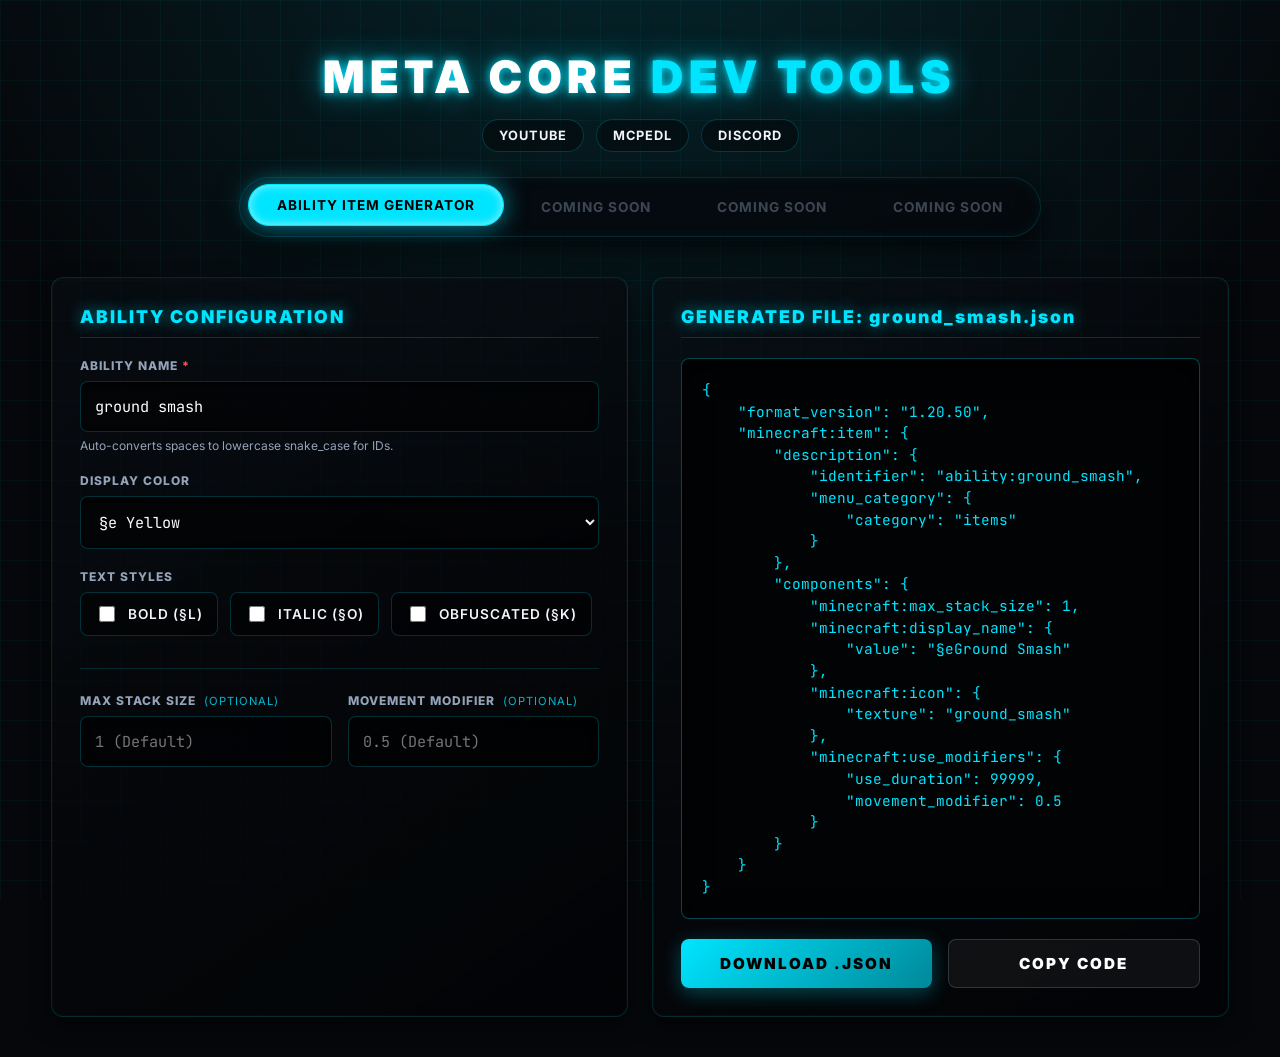
<file: index.html>
<!DOCTYPE html>
<html lang="en">
<head>
  <meta charset="UTF-8">
  <meta name="viewport" content="width=device-width, initial-scale=1.0">
  <title>Minecraft Addon Developer Tools</title>
  
  <link rel="preconnect" href="https://fonts.googleapis.com">
  <link rel="preconnect" href="https://fonts.gstatic.com" crossorigin>
  <link href="https://fonts.googleapis.com/css2?family=Inter:wght@400;600;700;800;900&family=JetBrains+Mono:wght@400;700;800&display=swap" rel="stylesheet">

  <style>
    :root { 
      --cyan: #00e5ff; 
      --cyan-glow: rgba(0, 229, 255, 0.6);
      --cyan-dim: rgba(0, 229, 255, 0.1);
      --bg-dark: #05070a; 
      --card-bg: rgba(10, 14, 20, 0.6); 
      --card-border: rgba(0, 229, 255, 0.2);
      --text-main: #f1f5f9;
      --text-muted: #94a3b8;
      --danger: #ff4d4d;
    }

    /* BASE STYLES & SCROLLBAR */
    html { scroll-behavior: smooth; }

    ::-webkit-scrollbar { width: 8px; height: 8px; }
    ::-webkit-scrollbar-track { background: var(--bg-dark); }
    ::-webkit-scrollbar-thumb { 
      background: var(--cyan-dim); 
      border-radius: 10px; 
      border: 1px solid var(--card-border); 
    }
    ::-webkit-scrollbar-thumb:hover { 
      background: var(--cyan); 
      box-shadow: 0 0 10px var(--cyan-glow); 
    }

    body {
      font-family: 'Inter', sans-serif;
      background-color: var(--bg-dark);
      background-image: 
        radial-gradient(circle at 50% -20%, rgba(0, 229, 255, 0.15) 0%, transparent 60%),
        linear-gradient(rgba(0, 229, 255, 0.04) 1px, transparent 1px),
        linear-gradient(90deg, rgba(0, 229, 255, 0.04) 1px, transparent 1px);
      background-size: 100% 100%, 40px 40px, 40px 40px;
      background-attachment: fixed;
      color: var(--text-main);
      min-height: 100vh;
      margin: 0;
      padding: 40px 20px;
      box-sizing: border-box;
    }

    header {
      text-align: center;
      margin-bottom: 30px;
    }

    h1 {
      text-align: center;
      color: #ffffff;
      font-weight: 900;
      font-size: 2.8rem;
      letter-spacing: 6px;
      margin-bottom: 15px;
      margin-top: 10px;
      text-shadow: 0 0 30px var(--cyan-glow), 0 0 10px var(--cyan);
      text-transform: uppercase;
    }

    h1 span { color: var(--cyan); }

    /* SOCIAL LINKS */
    .social-links {
      display: flex;
      justify-content: center;
      gap: 12px;
      margin-bottom: 25px;
    }

    .social-btn {
      padding: 8px 16px;
      border-radius: 20px;
      font-size: 0.8rem;
      font-weight: 700;
      text-decoration: none;
      text-transform: uppercase;
      letter-spacing: 1px;
      color: var(--text-main);
      background: rgba(0, 0, 0, 0.4);
      border: 1px solid var(--card-border);
      transition: all 0.3s ease;
    }

    .social-btn:hover {
      color: #000;
      background: var(--cyan);
      border-color: var(--cyan);
      box-shadow: 0 0 15px var(--cyan-glow);
      transform: translateY(-2px);
    }

    main {
      max-width: 1400px;
      width: 95%;
      margin: auto;
      position: relative;
    }

    /* TABS */
    .tabs {
      display: flex;
      flex-wrap: wrap;
      gap: 8px;
      justify-content: center;
      margin-bottom: 40px;
      background: rgba(5, 7, 10, 0.7);
      padding: 8px;
      border-radius: 50px;
      width: fit-content;
      margin-inline: auto;
      border: 1px solid rgba(0, 229, 255, 0.15);
      backdrop-filter: blur(16px);
      box-shadow: 0 10px 30px rgba(0,0,0,0.8), inset 0 0 15px rgba(0, 229, 255, 0.05);
    }

    .tab-btn {
      padding: 12px 28px;
      cursor: pointer;
      border-radius: 40px;
      font-weight: 700;
      font-size: 0.85rem;
      text-transform: uppercase;
      letter-spacing: 1px;
      transition: all 0.3s cubic-bezier(0.4, 0, 0.2, 1);
      color: var(--text-muted);
      border: 1px solid transparent;
      background: transparent;
      font-family: 'Inter', sans-serif;
    }

    .tab-btn:hover:not(.disabled) {
      color: #ffffff;
      background: rgba(0, 229, 255, 0.05);
      text-shadow: 0 0 8px rgba(255, 255, 255, 0.5);
    }

    .tab-btn.active {
      background: var(--cyan);
      color: #000000;
      box-shadow: 0 0 25px var(--cyan-glow), inset 0 0 10px rgba(255,255,255,0.6);
      border-color: var(--cyan);
      transform: translateY(-2px);
    }

    .tab-btn.disabled {
      opacity: 0.4;
      cursor: not-allowed;
    }

    /* TAB CONTENT & ANIMATIONS */
    .tab-content {
      display: none;
    }

    .tab-content.active {
      display: block;
      animation: fadeIn 0.5s cubic-bezier(0.2, 0.8, 0.2, 1) forwards;
    }

    @keyframes fadeIn {
      from { opacity: 0; transform: translateY(20px) scale(0.98); filter: blur(6px); }
      to { opacity: 1; transform: translateY(0) scale(1); filter: blur(0); }
    }

    /* TOOL GRID & CARDS */
    .tool-grid {
      display: grid;
      grid-template-columns: 1fr 1fr;
      gap: 24px;
    }

    @media (max-width: 900px) {
      .tool-grid {
        grid-template-columns: 1fr;
      }
    }

    .panel, .coming-soon {
      background: linear-gradient(145deg, var(--card-bg) 0%, rgba(2, 3, 5, 0.9) 100%);
      border: 1px solid rgba(0, 229, 255, 0.15);
      border-radius: 12px;
      padding: 28px;
      backdrop-filter: blur(20px) saturate(150%);
      position: relative;
      overflow: hidden;
      box-shadow: 0 8px 20px rgba(0,0,0,0.6), inset 0 0 0 1px rgba(255,255,255,0.02);
    }

    /* Top Laser Border Animation */
    .panel::before {
      content: ''; 
      position: absolute; 
      top: 0; left: 0; 
      width: 100%; height: 2px; 
      background: linear-gradient(90deg, transparent, var(--cyan), #ffffff, var(--cyan), transparent);
      transform: translateX(-100%); 
      transition: transform 0.6s ease;
    }

    .panel:hover::before { transform: translateX(0); }

    .panel h2, .coming-soon h2 {
      font-size: 1.1rem; 
      text-transform: uppercase; 
      color: var(--cyan); 
      margin-top: 0;
      margin-bottom: 20px; 
      font-weight: 900; 
      border-bottom: 1px solid rgba(0, 229, 255, 0.2); 
      padding-bottom: 10px;
      letter-spacing: 2px;
      text-shadow: 0 0 15px var(--cyan-glow);
    }

    /* FORMS & INPUTS */
    .form-group {
      margin-bottom: 20px;
    }

    label {
      display: block;
      font-size: 0.75rem;
      text-transform: uppercase;
      color: var(--text-muted);
      margin-bottom: 8px;
      font-weight: 800;
      letter-spacing: 1px;
    }

    .optional-tag {
      font-size: 0.7rem;
      font-weight: normal;
      color: var(--cyan);
      margin-left: 0.25rem;
      opacity: 0.8;
    }

    input[type="text"], input[type="number"], select {
      width: 100%;
      background: rgba(0,0,0,0.5);
      border: 1px solid rgba(0, 229, 255, 0.2);
      padding: 14px;
      border-radius: 8px;
      color: #fff;
      font-family: 'JetBrains Mono', monospace;
      font-size: 0.95rem;
      box-sizing: border-box;
      outline: none;
      transition: all 0.3s ease;
      box-shadow: inset 0 2px 10px rgba(0,0,0,0.8);
    }

    input[type="text"]:focus, input[type="number"]:focus, select:focus {
      border-color: var(--cyan);
      box-shadow: 0 0 20px var(--cyan-glow), inset 0 0 10px rgba(0, 229, 255, 0.1);
      background: rgba(0, 229, 255, 0.05);
    }

    select option {
      background-color: var(--bg-dark);
      color: #fff;
    }

    .form-row {
      display: flex;
      gap: 16px;
    }

    .form-row .form-group {
      flex: 1;
    }

    .checkbox-group {
      display: flex;
      flex-wrap: wrap;
      gap: 12px;
      margin-top: 8px;
    }

    .checkbox-label {
      background: rgba(0,0,0,0.5);
      border: 1px solid var(--card-border);
      padding: 10px 14px;
      border-radius: 8px;
      display: flex;
      align-items: center;
      gap: 10px;
      cursor: pointer;
      transition: 0.3s;
      font-size: 0.85rem;
      font-weight: 600;
      color: var(--text-main);
    }

    .checkbox-label:hover {
      background: rgba(0, 229, 255, 0.1);
      border-color: var(--cyan);
      box-shadow: 0 0 15px rgba(0, 229, 255, 0.1);
    }

    .checkbox-label input[type="checkbox"] {
      accent-color: var(--cyan);
      width: 16px;
      height: 16px;
      cursor: pointer;
    }

    /* CODE & PREVIEW OUTPUT */
    pre {
      background: #020305; 
      padding: 20px; 
      border-radius: 8px; 
      border: 1px solid rgba(0, 229, 255, 0.3); 
      overflow-x: auto; 
      font-family: 'JetBrains Mono', monospace; 
      font-size: 0.9rem; 
      color: var(--cyan); 
      box-shadow: inset 0 5px 30px rgba(0,0,0,0.9);
      line-height: 1.5;
    }

    code {
      font-family: inherit;
    }

    /* BUTTONS & ACTIONS */
    .actions {
      display: flex;
      gap: 16px;
      margin-top: 20px;
    }

    button.btn {
      flex: 1;
      padding: 14px; 
      background: linear-gradient(135deg, var(--cyan) 0%, #008899 100%); 
      color: #000;
      border: none;
      border-radius: 8px;
      font-weight: 900;
      font-size: 0.95rem;
      text-transform: uppercase;
      letter-spacing: 2px;
      cursor: pointer; 
      transition: all 0.3s ease;
      box-shadow: 0 5px 20px rgba(0, 229, 255, 0.3);
      font-family: 'Inter', sans-serif;
    }

    button.btn:hover { 
      transform: translateY(-2px); 
      box-shadow: 0 10px 25px var(--cyan-glow); 
      background: linear-gradient(135deg, #44ffff 0%, var(--cyan) 100%);
    }

    button.btn-secondary {
      background: rgba(255,255,255,0.05);
      color: #fff; 
      border: 1px solid rgba(255,255,255,0.15); 
      box-shadow: none;
    }

    button.btn-secondary:hover {
      background: var(--cyan-dim);
      color: var(--cyan);
      border-color: var(--cyan);
      box-shadow: 0 0 15px var(--cyan-glow);
    }

    hr.divider {
      border: 0;
      height: 1px;
      background: rgba(0, 229, 255, 0.15);
      margin: 24px 0;
    }

    .coming-soon {
      text-align: center;
      padding: 60px 20px;
      color: var(--text-muted);
    }

    .coming-soon p {
      font-size: 1rem;
    }
  </style>
</head>
<body>

  <header>
    <h1>Meta Core <span>Dev Tools</span></h1>
    
    <div class="social-links">
      <a href="https://www.youtube.com/@TapMCBE" target="_blank" rel="noopener noreferrer" class="social-btn">YouTube</a>
      <a href="https://mcpedl.com/user/tap4954/" target="_blank" rel="noopener noreferrer" class="social-btn">MCPEDL</a>
      <a href="https://discord.gg/Yr7Dbwc5f5" target="_blank" rel="noopener noreferrer" class="social-btn">Discord</a>
    </div>

    <div class="tabs">
      <button class="tab-btn active" onclick="switchTab('ability-gen', event)">Ability Item Generator</button>
      <button class="tab-btn disabled" onclick="switchTab('tool-2', event)">Coming Soon</button>
      <button class="tab-btn disabled" onclick="switchTab('tool-3', event)">Coming Soon</button>
      <button class="tab-btn disabled" onclick="switchTab('tool-4', event)">Coming Soon</button>
    </div>
  </header>

  <main>
    <div id="ability-gen" class="tab-content active">
      <div class="tool-grid">
        <div class="panel">
          <h2>Ability Configuration</h2>
          
          <div class="form-group">
            <label for="ability-name">Ability Name <span style="color: var(--danger);">*</span></label>
            <input type="text" id="ability-name" placeholder="e.g. ground smash" value="ground smash" oninput="updateJSON()">
            <small style="color: var(--text-muted); font-size: 0.75rem; display: block; margin-top: 6px;">Auto-converts spaces to lowercase snake_case for IDs.</small>
          </div>

          <div class="form-group">
            <label for="color-select">Display Color</label>
            <select id="color-select" onchange="updateJSON()">
              <option value="">None (Default White)</option>
              <option value="§0">§0 Black</option>
              <option value="§1">§1 Dark Blue</option>
              <option value="§2">§2 Dark Green</option>
              <option value="§3">§3 Dark Aqua</option>
              <option value="§4">§4 Dark Red</option>
              <option value="§5">§5 Dark Purple</option>
              <option value="§6">§6 Gold</option>
              <option value="§7">§7 Gray</option>
              <option value="§8">§8 Dark Gray</option>
              <option value="§9">§9 Blue</option>
              <option value="§a">§a Green</option>
              <option value="§b">§b Aqua</option>
              <option value="§c">§c Red</option>
              <option value="§d">§d Light Purple</option>
              <option value="§e" selected>§e Yellow</option>
              <option value="§f">§f White</option>
              <option value="§g">§g Minecoin Gold</option>
              <option value="§h">§h Quartz</option>
              <option value="§i">§i Iron</option>
              <option value="§j">§j Netherite</option>
              <option value="§m">§m Redstone</option>
              <option value="§n">§n Copper</option>
              <option value="§p">§p Gold (Material)</option>
              <option value="§q">§q Emerald</option>
              <option value="§s">§s Diamond</option>
              <option value="§t">§t Lapis</option>
              <option value="§u">§u Amethyst</option>
              <option value="§v">§v Resin</option>
            </select>
          </div>

          <div class="form-group">
            <label>Text Styles</label>
            <div class="checkbox-group">
              <label class="checkbox-label">
                <input type="checkbox" id="style-bold" onchange="updateJSON()"> Bold (§l)
              </label>
              <label class="checkbox-label">
                <input type="checkbox" id="style-italic" onchange="updateJSON()"> Italic (§o)
              </label>
              <label class="checkbox-label">
                <input type="checkbox" id="style-obfuscated" onchange="updateJSON()"> Obfuscated (§k)
              </label>
            </div>
          </div>

          <hr class="divider">

          <div class="form-row">
            <div class="form-group">
              <label for="max-stack">
                Max Stack Size 
                <span class="optional-tag">(Optional)</span>
              </label>
              <input type="number" id="max-stack" placeholder="1 (Default)" min="1" max="64" oninput="updateJSON()">
            </div>

            <div class="form-group">
              <label for="movement-modifier">
                Movement Modifier 
                <span class="optional-tag">(Optional)</span>
              </label>
              <input type="number" id="movement-modifier" step="0.1" placeholder="0.5 (Default)" min="0" max="1" oninput="updateJSON()">
            </div>
          </div>

        </div>

        <div class="panel">
          <h2>Generated File: <span id="filename-preview" style="color: var(--cyan); text-transform: none;">ground_smash.json</span></h2>
          <pre><code id="json-preview"></code></pre>

          <div class="actions">
            <button class="btn" onclick="downloadJSON()">Download .json</button>
            <button class="btn btn-secondary" onclick="copyJSON()">Copy Code</button>
          </div>
        </div>
      </div>
    </div>

    <div id="tool-2" class="tab-content">
      <div class="coming-soon">
        <h2>Tool #2 - Coming Soon</h2>
        <p>This developer tool is currently under construction.</p>
      </div>
    </div>

    <div id="tool-3" class="tab-content">
      <div class="coming-soon">
        <h2>Tool #3 - Coming Soon</h2>
        <p>This developer tool is currently under construction.</p>
      </div>
    </div>

    <div id="tool-4" class="tab-content">
      <div class="coming-soon">
        <h2>Tool #4 - Coming Soon</h2>
        <p>This developer tool is currently under construction.</p>
      </div>
    </div>
  </main>

  <script>
    // Tab switching functionality
    function switchTab(tabId, evt) {
      document.querySelectorAll('.tab-btn').forEach(btn => btn.classList.remove('active'));
      document.querySelectorAll('.tab-content').forEach(content => content.classList.remove('active'));
      
      evt.currentTarget.classList.add('active');
      document.getElementById(tabId).classList.add('active');
    }

    // Helper: Convert string to Title Case
    function toTitleCase(str) {
      return str.toLowerCase().split(' ').map(word => {
        return (word.charAt(0).toUpperCase() + word.slice(1));
      }).join(' ');
    }

    // Helper: Convert string to snake_case
    function toSnakeCase(str) {
      return str.trim().toLowerCase().replace(/\s+/g, '_').replace(/[^a-z0-9_]/g, '');
    }

    // Core generator script
    function generateData() {
      const rawInput = document.getElementById('ability-name').value || 'ability';
      
      const snakeName = toSnakeCase(rawInput);
      const titleName = toTitleCase(rawInput);

      // Formatting codes
      const colorCode = document.getElementById('color-select').value;
      const isBold = document.getElementById('style-bold').checked ? '§l' : '';
      const isItalic = document.getElementById('style-italic').checked ? '§o' : '';
      const isObfuscated = document.getElementById('style-obfuscated').checked ? '§k' : '';

      const formattingPrefix = `${colorCode}${isBold}${isItalic}${isObfuscated}`;
      const finalDisplayName = `${formattingPrefix}${titleName}`;

      // Handle optional settings with fallbacks
      const rawStack = document.getElementById('max-stack').value;
      const maxStack = rawStack !== '' ? parseInt(rawStack, 10) : 1;

      const rawMove = document.getElementById('movement-modifier').value;
      const moveModifier = rawMove !== '' ? parseFloat(rawMove) : 0.5;

      const jsonObject = {
        "format_version": "1.20.50",
        "minecraft:item": {
          "description": {
            "identifier": `ability:${snakeName}`,
            "menu_category": {
              "category": "items"
            }
          },
          "components": {
            "minecraft:max_stack_size": maxStack,
            "minecraft:display_name": {
              "value": finalDisplayName
            },
            "minecraft:icon": {
              "texture": snakeName
            },
            "minecraft:use_modifiers": {
              "use_duration": 99999,
              "movement_modifier": moveModifier
            }
          }
        }
      };

      return {
        filename: `${snakeName || 'ability'}.json`,
        jsonString: JSON.stringify(jsonObject, null, 4)
      };
    }

    function updateJSON() {
      const { filename, jsonString } = generateData();
      document.getElementById('filename-preview').innerText = filename;
      document.getElementById('json-preview').innerText = jsonString;
    }

    function downloadJSON() {
      const { filename, jsonString } = generateData();
      const blob = new Blob([jsonString], { type: 'application/json' });
      const url = URL.createObjectURL(blob);
      const a = document.createElement('a');
      a.href = url;
      a.download = filename;
      document.body.appendChild(a);
      a.click();
      document.body.removeChild(a);
      URL.revokeObjectURL(url);
    }

    function copyJSON() {
      const { jsonString } = generateData();
      navigator.clipboard.writeText(jsonString).then(() => {
        alert('JSON copied to clipboard!');
      });
    }

    // Initialize default state
    updateJSON();
  </script>
</body>
</html>
</file>
